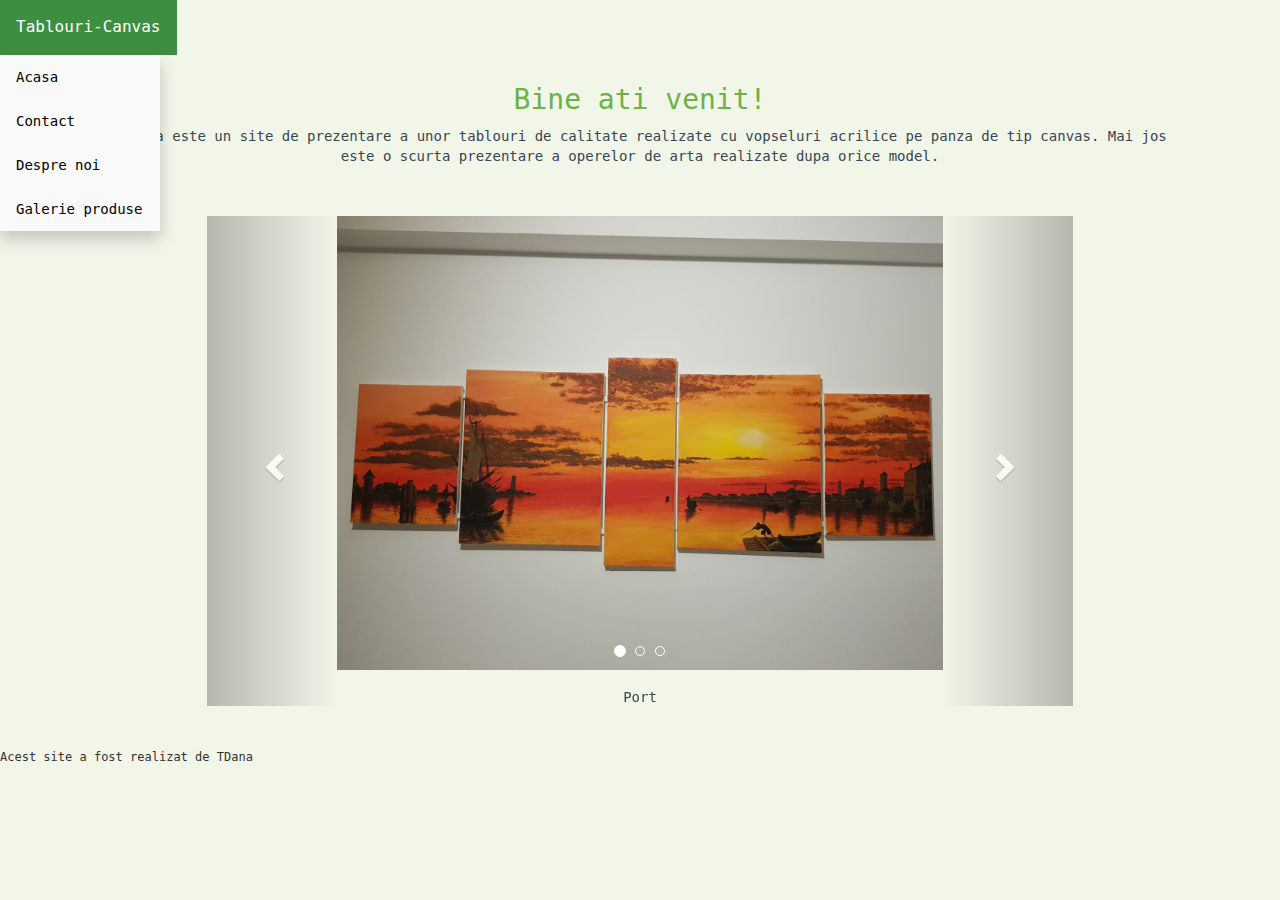
<file: index.html>
<!DOCTYPE html>
<html lang="en">
<head>

	<title>Tablouri-Canvas</title>
	<link rel="icon" type="image/png" href="images/brush.png" sizes="16x16">

	<link rel="stylesheet" type="text/css" href="styles/index.css">
	<link rel="stylesheet" type="text/css" href="styles/general.css">

	<!-- for bootstrap carousel -->
	<meta charset="utf-8">
  	<meta name="viewport" content="width=device-width, initial-scale=1">
  	<link rel="stylesheet" href="https://maxcdn.bootstrapcdn.com/bootstrap/3.4.0/css/bootstrap.min.css">
  	<script src="https://ajax.googleapis.com/ajax/libs/jquery/3.4.1/jquery.min.js"></script>
  	<script src="https://maxcdn.bootstrapcdn.com/bootstrap/3.4.0/js/bootstrap.min.js"></script>
  	<!-- end of carousel -->

</head>
<body>

	<!-- menu dropdown  -->
	<div class="dropdown">
		<button class="dropdown-button">Tablouri-Canvas</button>
		<div class="dropdown-content">
			<a href="#">Acasa</a>
			<a href="contact.html">Contact</a>
			<a href="despre-noi.html">Despre noi</a>
			<a href="galerie.html">Galerie produse</a>	
		</div>
	</div>

	<div class="description">
		<h1>Bine ati venit!</h1>
		<p>
			Acesta este un site de prezentare a unor tablouri de calitate realizate cu vopseluri acrilice pe panza de tip canvas.
			Mai jos este o scurta prezentare a operelor de arta realizate dupa orice model.
		</p>
	</div>

	<!-- Bootstrap carousel -->
	<div class="container">
	 		 <div id="myCarousel" class="carousel slide" data-ride="carousel">

			    <!-- Indicators(little dots at the bottom of each slide)-->
			    <ol class="carousel-indicators">
			      <li data-target="#myCarousel" data-slide-to="0" class="active"></li>
			      <li data-target="#myCarousel" data-slide-to="1"></li>
			      <li data-target="#myCarousel" data-slide-to="2"></li>
			    </ol>

			    <!-- Wrapper for slides -->
			    <div class="carousel-inner">

			      <div class="item active">
			        <img src="images/pic1.jpeg" alt="Port">
			        <h3>Port</h3>
			      </div>

			      <div class="item">
			        <img src="images/pic7.jpeg" alt="Padure">
			        <h3>Padure</h3>
			      </div>
			    
			      <div class="item">
			        <img src="images/pic2.jpg" alt="Lac">
			        <h3>Lac</h3>
			      </div>

			    </div>

			    <!-- Left and right controls -->
			    <a class="left carousel-control" href="#myCarousel" data-slide="prev">
			      <span class="glyphicon glyphicon-chevron-left"></span>
			      <span class="sr-only">Previous</span>
			      <!-- sr = screen reader only helps blind people to navigate easier on your website. It is hidden. -->
			    </a>
			    <a class="right carousel-control" href="#myCarousel" data-slide="next">
			      <span class="glyphicon glyphicon-chevron-right"></span>
			      <span class="sr-only">Next</span>
			    </a>

			 </div>

	</div>

	<div class="h6-text">
		<h6>Acest site a fost realizat de TDana</h6>
	</div>
	
</body>
</html>
</file>
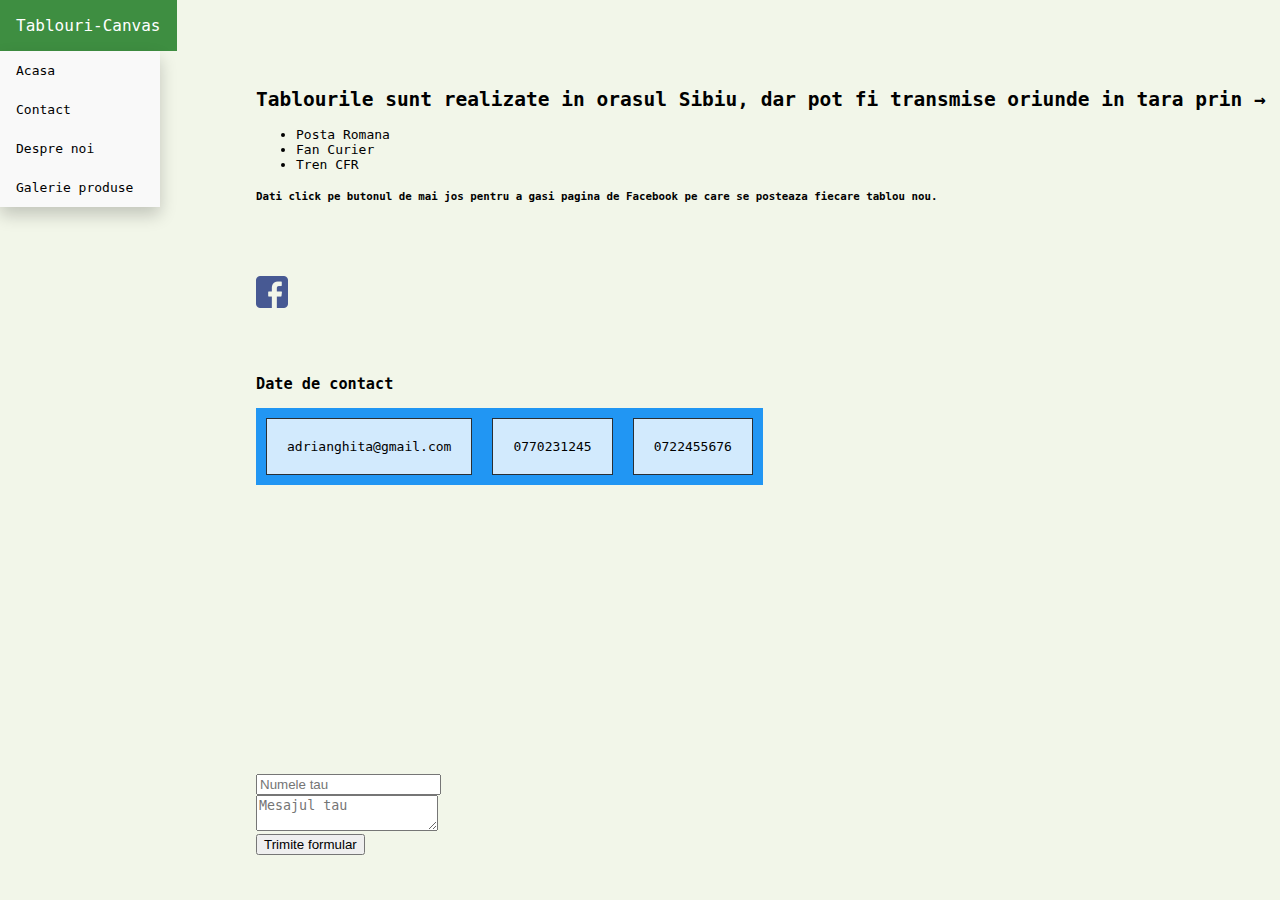
<file: contact.html>
<!DOCTYPE html>
<html lang="en">
<head>

	<title>Tablouri-Canvas</title>
	<link rel="icon" type="image/png" href="images/brush.png" sizes="16x16">

	<link rel="stylesheet" type="text/css" href="styles/contact.css">
	<link rel="stylesheet" type="text/css" href="styles/general.css">

	<script src="https://ajax.googleapis.com/ajax/libs/jquery/3.4.1/jquery.min.js"></script>

	<script>

		$(document).ready(enableFacebookContact);

		function enableFacebookContact()
		{
			$("#icon").on('click', openContact);
		}

		function openContact()
		{
			if($("#contact").is(":hidden")) {
				$("#contact").css('display', 'grid');
			} else {
				$("#contact").hide();
			}
		}
	</script>

</head>
<body>
	<!-- For Facebook add-in -->
	<div id="fb-root"></div>
	<script async defer crossorigin="anonymous" src="https://connect.facebook.net/en_GB/sdk.js#xfbml=1&version=v4.0"></script>

	<!-- menu dropdown  -->
	<div class="dropdown">
		<button class="dropdown-button">Tablouri-Canvas</button>
		<div class="dropdown-content">
			<a href="index.html">Acasa</a>
			<a href="#">Contact</a>
			<a href="despre-noi.html">Despre noi</a>
			<a href="galerie.html">Galerie produse</a>	
		</div>
	</div>

	<div class="contact-text">
		<h2>Tablourile sunt realizate in orasul Sibiu, dar pot fi transmise oriunde in tara prin &rarr;</h2>
		<ul>
			<li>Posta Romana</li>
			<li>Fan Curier</li>
			<li>Tren CFR</li>
		</ul>
		
		<h5>Dati click pe butonul de mai jos pentru a gasi pagina de Facebook pe care se posteaza fiecare tablou nou.</h5>
	</div>

	<img src="images/facebook-icon.jpg" alt="facebook-image" id="icon">

	<div id="contact">		
		<!-- embed another document within the current document using iframe -->
		<iframe src="https://www.facebook.com/plugins/page.php?href=https%3A%2F%2Fwww.facebook.com%2FPaintCanvasAdi%2F&tabs&width=400&height=300&small_header=false&adapt_container_width=false&hide_cover=false&show_facepile=true&appId" width="400" height="300" style="border:none;overflow:hidden" allow="encrypted-media"></iframe>
	</div>

	<div class="date-contact">
		<h3>Date de contact</h3>
		<div class="grid-container">
			<div class="grid-item">adrianghita@gmail.com</div>
			<div class="grid-item">0770231245</div>
			<div class="grid-item">0722455676</div>
		</div>
	</div>
	
	<div id="formular">
		<form>
			<input type="text" name="nume" placeholder="Numele tau">
			<br>
			<textarea placeholder="Mesajul tau"></textarea>
			<br>
			<input type="submit" name="submit" value="Trimite formular">
		</form>
	</div>


</body>
</html>
</file>
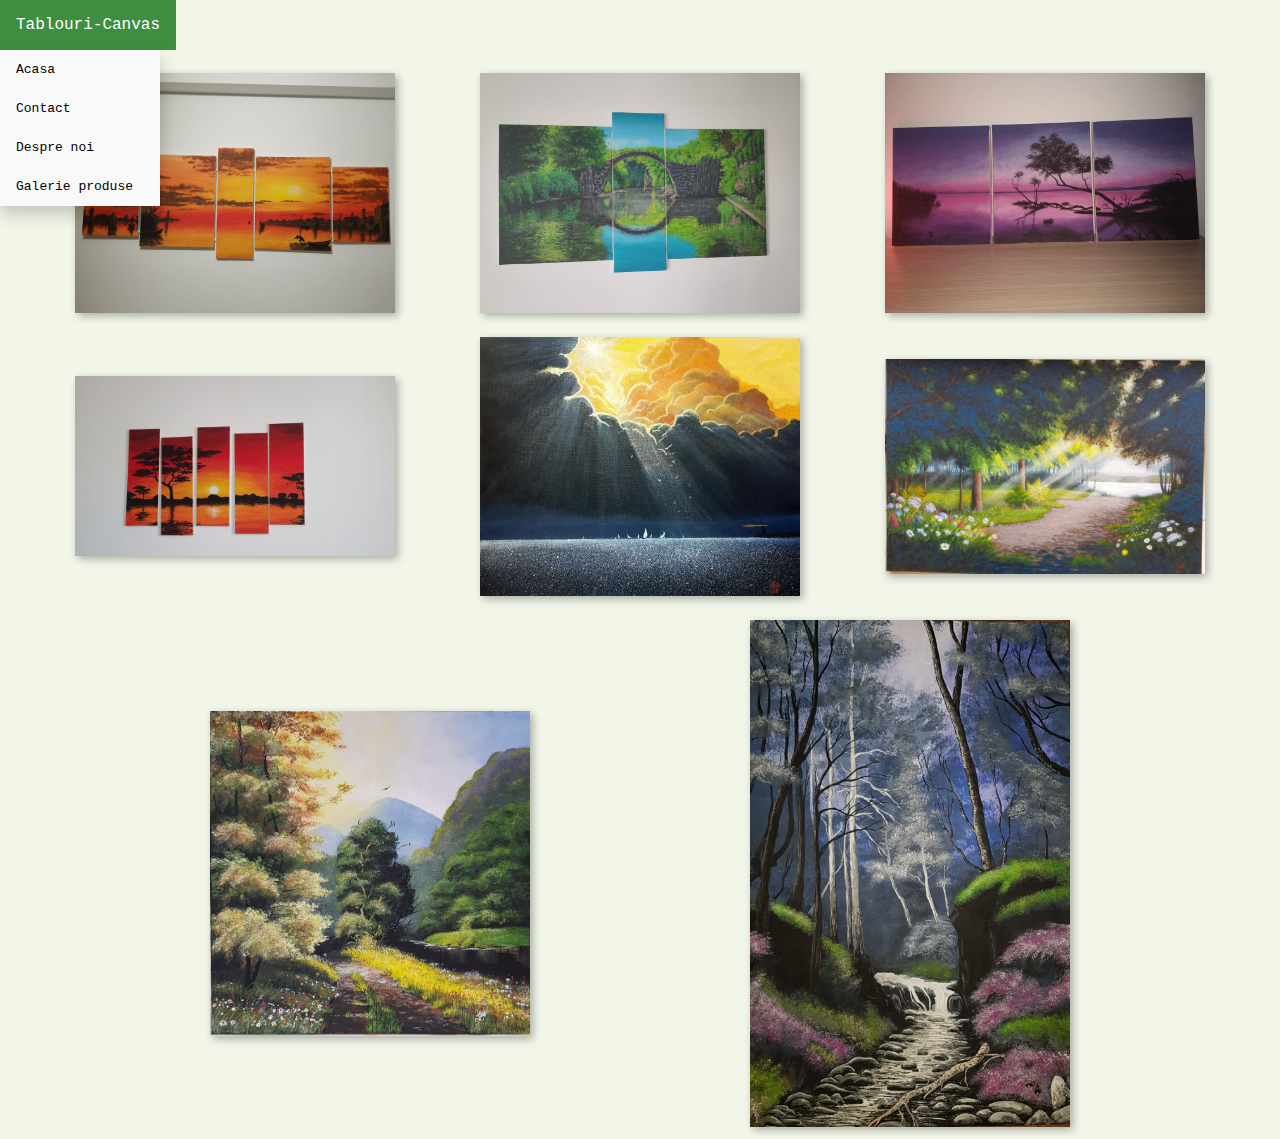
<file: galerie.html>
<!DOCTYPE html>
<html lang="en">
<head>

	<title>Tablouri-Canvas</title>
	<link rel="icon" type="image/png" href="images/brush.png" sizes="16x16">

	<link rel="stylesheet" type="text/css" href="styles/galerie.css">
	<link rel="stylesheet" type="text/css" href="styles/general.css">

</head>
<body>

	<!-- menu dropdown  -->
	<div class="dropdown">
		<button class="dropdown-button">Tablouri-Canvas</button>
		<div class="dropdown-content">
			<a href="index.html">Acasa</a>
			<a href="contact.html">Contact</a>
			<a href="despre-noi.html">Despre noi</a>
			<a href="#">Galerie produse</a>	
		</div>
	</div>

	<div class="own-gallery">
		
		<a target="_blank" href="images/pic1.jpeg">
		      <img src="images/pic1.jpeg" alt="picture">
		</a>
		    
		<a target="_blank" href="images/pic2.jpg">
		      <img src="images/pic2.jpg" alt="picture">
		</a>
		
		<a target="_blank" href="images/pic6.jpg">
		      <img src="images/pic6.jpg" alt="picture">
		</a>
		
		<a target="_blank" href="images/pic4.jpeg">
		      <img src="images/pic4.jpeg" alt="picture">
		</a>
		   
		<a target="_blank" href="images/pic5.jpeg">
		      <img src="images/pic5.jpeg" alt="picture">
		</a>

		<a target="_blank" href="images/pic7.jpeg">
		      <img src="images/pic7.jpeg" alt="picture">
		</a>

		<a target="_blank" href="images/pic9.jpeg">
		      <img src="images/pic9.jpeg" alt="picture">
		</a>

		<a target="_blank" href="images/pic10.jpeg">
		      <img src="images/pic10.jpeg" alt="picture">
		</a>

	</div>

</body>
</html>
</file>
<file: styles/index.css>
/*Descripion*/
.description {
    position: relative;
  	margin-left: 10rem;
  	margin-right: 10rem;
  	margin-top: 1rem;
  	margin-bottom: 4rem;
  	text-align: center;
}
.description h1 {
	color: #6ab446;
	font-size: 2em;
}
.description p {
  	color: #37474f;
  	font-size: 1em; 
}

/*carousel */

.container {
	position: relative;
	width:70% !important;
	height:100% !important;
}

.carousel-indicators {
	bottom: 3rem !important;
	margin-bottom: 1em !important;
}
.carousel-inner{
	overflow: visible !important;
}
.carousel-inner > .item > img,
.carousel-inner > .item > a > img {
 	width: 70% !important;
  	margin: auto;
}
.carousel-inner > .item > h3 {
	color: #37474f;
	text-align: center;
	font-size: 1em; 
}

.h6-text {
	margin-top: 2%;
}
</file>
<file: styles/general.css>
body {
  padding: 0;
  margin: 0;
  background: #f2f6e9 !important;
  font-family: monospace !important;
  display: grid;
}

/* On screens that are 992px or less, set the background color */
@media screen and (max-width: 992px) {
  body {
    background-color: #adadad !important;
  }
}

/* On screens that are 600px or less, set the background color */
@media screen and (max-width: 600px) {
  body {
    background-color: #e0abab !important;
  }
}

.dropdown {
	position: relative;
  display: inline-block;
  width:100%;
}
.dropdown-button {
	background-color: #4CAF50;
  color: white;
  padding: 16px;
  font-size: 16px;
  border: none;
  cursor: pointer;
  font-family: monospace;
}
.dropdown-content {
	display: none;
  position: absolute;
  background-color: #f9f9f9;
  min-width: 160px;
  box-shadow: 0px 8px 16px 0px rgba(0,0,0,0.2);
  z-index: 1;
}
.dropdown-content a {
  color: black;
  padding: 12px 16px;
  text-decoration: none;
  display: block;
}
.dropdown-content a:hover {
	background-color: #f1f1f1
}
.dropdown:hover .dropdown-content {
  display: block;
}
.dropdown:hover .dropdown-button {
  background-color: #3e8e41;
}
</file>
<file: styles/contact.css>
/*For contact */

.contact-text {
  position: absolute;
  margin-left: 20%;
  margin-top: 8vh;
}

#icon {
  width:32px;
  height:32px;
  position: relative;
  margin-left: 20%;
  margin-top: 25vh;

  -webkit-animation-name: animation2;
  -webkit-animation-duration: 5s;
  -webkit-animation-iteration-count: 3;
  -webkit-animation-direction: reverse;

  animation-name: animation2;
  animation-duration: 5s;
  animation-iteration-count: 3;
  animation-direction: reverse;
}

@keyframes animation2 {
  0% {margin-left: 20%; margin-top: 25vh;}
  25% {margin-left: 30%; margin-top: 25vh;}
  50% {margin-left: 30%; margin-top: 28vh;}
  75% {margin-left: 20%; margin-top: 28vh;}
  100% {margin-left: 20%; margin-top: 25vh;}
}


#contact {
  padding: 50px 10%;
  display: none;
  width: 400px;
  height: 200px;
  min-width: 150px;
  min-height: 100px;
  background-color: white;
  z-index: 1;
  position: relative;
  margin-top: 5%;
  margin-left:20%;
  box-shadow: 0 0 0.5px 0.5px #dddfe2;
}


.date-contact {
  position: absolute;
  margin-left: 20%;
  margin-top: 40vh;
}
.grid-container {
  display: grid;
  grid-column-gap: 20px;
  grid-template-columns: auto auto auto;
  background-color: #2196F3;
  padding: 10px;
}

.grid-item {
  background-color: rgba(255, 255, 255, 0.8);
  border: 1px solid rgba(0, 0, 0, 0.8);
  padding: 20px;
  /*font-size: 30px;*/
  text-align: center;
}

#formular {
  position: absolute;
  margin-left: 20%;
  bottom: 5vh;
}
</file>
<file: styles/galerie.css>
.own-gallery {
  display: flex;  /*flex container */
  margin-top: 1em;
  max-height: 100vh;

  flex-direction: row; /*the direction flex items are placed in the flex container */
  flex-wrap: wrap; /* flex items will wrap onto multiple lines, from top to bottom */
  /* flex-start, flex-end, center, space-around, space-between */
  justify-content: space-evenly; /* the alignment along the main axis */
  align-items: center;
  
}

.own-gallery a img {
  margin: 10px;
  box-shadow: 3px 3px 8px 0px rgba(0,0,0,0.3); 
  max-width: 25vw;
}


@media screen and (max-width: 992px) {
  .own-gallery a img {
    max-width: 20vw;
  }
}

@media screen and (max-width: 600px) {
  .own-gallery a img {
    max-width: 15vw;
  }
}
</file>
